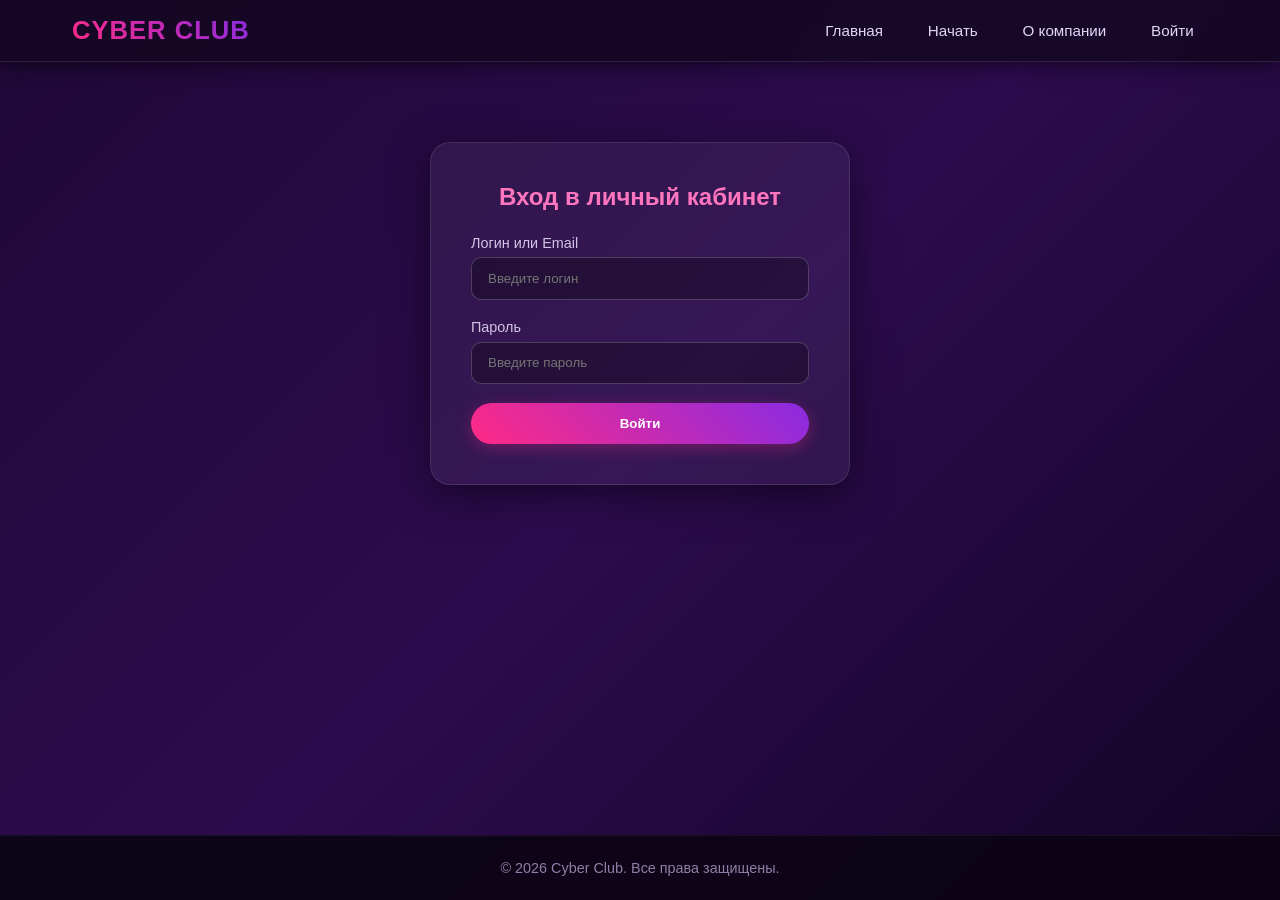
<file: login.html>
<!DOCTYPE html>
<html lang="ru">
<head>
    <meta charset="UTF-8">
    <meta name="viewport" content="width=device-width, initial-scale=1.0">
    <title>Игровой Клуб - Войти</title>
    <link rel="stylesheet" href="style.css">
</head>
<body>
    <header>
        <nav>
            <div class="logo">CYBER CLUB</div>
            <ul class="nav-links">
                <li><a href="index.html">Главная</a></li>
                <li><a href="start.html">Начать</a></li>
                <li><a href="about.html">О компании</a></li>
                <li><a href="login.html">Войти</a></li>
            </ul>
        </nav>
    </header>

    <main>
        <div class="form-container">
            <h2 style="text-align: center; margin-bottom: 1.5rem;">Вход в личный кабинет</h2>
            <form>
                <div class="form-group">
                    <label for="login">Логин или Email</label>
                    <input type="text" id="login" placeholder="Введите логин">
                </div>
                <div class="form-group">
                    <label for="password">Пароль</label>
                    <input type="password" id="password" placeholder="Введите пароль">
                </div>
                <button type="button" class="btn" style="width: 100%;">Войти</button>
            </form>
        </div>
    </main>

    <footer>
        <p>&copy; 2026 Cyber Club. Все права защищены.</p>
    </footer>
</body>
</html>
</file>
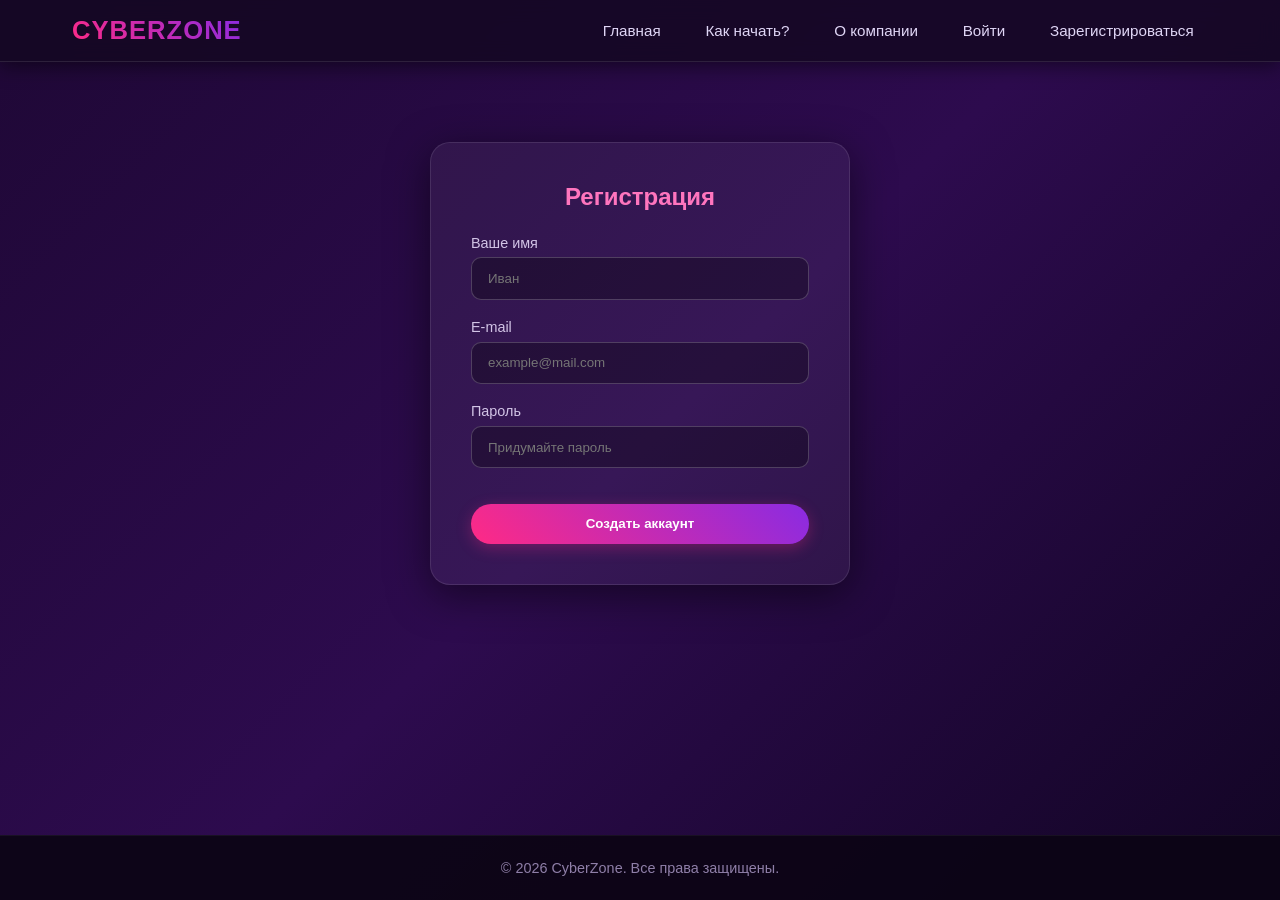
<file: register.html>
<!DOCTYPE html>
<html lang="ru">
<head>
    <meta charset="UTF-8">
    <meta name="viewport" content="width=device-width, initial-scale=1.0">
    <title>Регистрация — CyberZone</title>
    <link rel="stylesheet" href="style.css">
</head>
<body>

    <header>
        <nav>
            <div class="logo">CYBERZONE</div>
            <ul class="nav-links">
                <li><a href="index.html">Главная</a></li>
                <li><a href="start.html">Как начать?</a></li>
                <li><a href="about.html">О компании</a></li>
                <li><a href="login.html">Войти</a></li>
                <li><a href="register.html">Зарегистрироваться</a></li>
            </ul>
        </nav>
    </header>

    <main>
        <div class="form-container">
            <h2>Регистрация</h2>
            <form>
                <div class="form-group">
                    <label for="reg-name">Ваше имя</label>
                    <input type="text" id="reg-name" placeholder="Иван" required>
                </div>
                <div class="form-group">
                    <label for="reg-email">E-mail</label>
                    <input type="email" id="reg-email" placeholder="example@mail.com" required>
                </div>
                <div class="form-group">
                    <label for="reg-password">Пароль</label>
                    <input type="password" id="reg-password" placeholder="Придумайте пароль" required>
                </div>
                <button type="submit" class="btn" style="width: 100%; margin-top: 1rem;">Создать аккаунт</button>
            </form>
        </div>
    </main>

    <footer>
        <p>&copy; 2026 CyberZone. Все права защищены.</p>
    </footer>

</body>
</html>
</file>
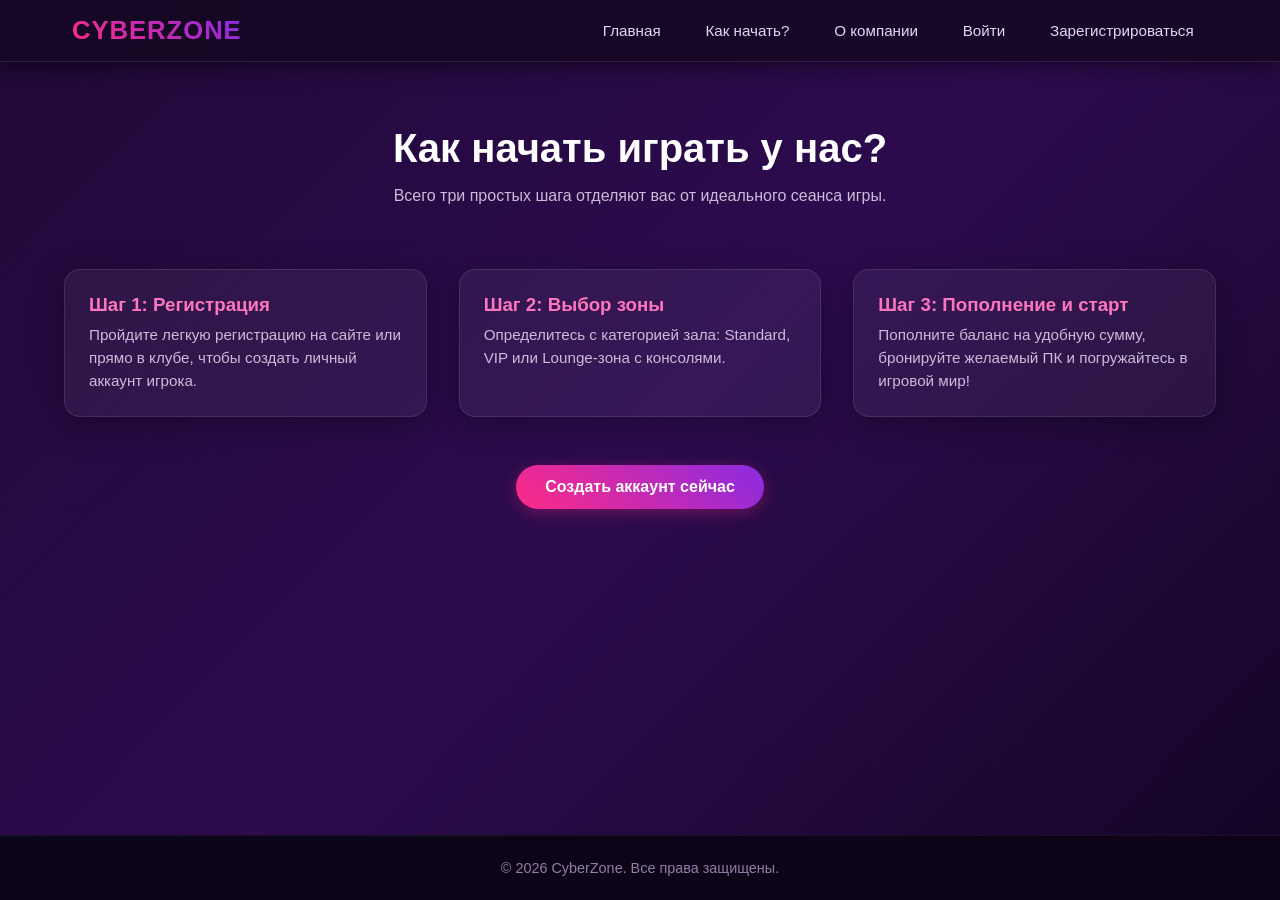
<file: start.html>
<!DOCTYPE html>
<html lang="ru">
<head>
    <meta charset="UTF-8">
    <meta name="viewport" content="width=device-width, initial-scale=1.0">
    <title>Как начать? — CyberZone</title>
    <link rel="stylesheet" href="style.css">
</head>
<body>

    <header>
        <nav>
            <div class="logo">CYBERZONE</div>
            <ul class="nav-links">
                <li><a href="index.html">Главная</a></li>
                <li><a href="start.html">Как начать?</a></li>
                <li><a href="about.html">О компании</a></li>
                <li><a href="login.html">Войти</a></li>
                <li><a href="register.html">Зарегистрироваться</a></li>
            </ul>
        </nav>
    </header>

    <main>
        <section style="text-align: center; padding: 2rem 0;">
            <h1 style="font-size: 2.5rem; margin-bottom: 1rem;">Как начать играть у нас?</h1>
            <p style="color: #cbbada;">Всего три простых шага отделяют вас от идеального сеанса игры.</p>
        </section>

        <section class="card-grid">
            <div class="card">
                <h3>Шаг 1: Регистрация</h3>
                <p>Пройдите легкую регистрацию на сайте или прямо в клубе, чтобы создать личный аккаунт игрока.</p>
            </div>
            <div class="card">
                <h3>Шаг 2: Выбор зоны</h3>
                <p>Определитесь с категорией зала: Standard, VIP или Lounge-зона с консолями.</p>
            </div>
            <div class="card">
                <h3>Шаг 3: Пополнение и старт</h3>
                <p>Пополните баланс на удобную сумму, бронируйте желаемый ПК и погружайтесь в игровой мир!</p>
            </div>
        </section>

        <div style="text-align: center; margin-top: 3rem;">
            <a href="register.html" class="btn">Создать аккаунт сейчас</a>
        </div>
    </main>

    <footer>
        <p>&copy; 2026 CyberZone. Все права защищены.</p>
    </footer>

</body>
</html>
</file>
<file: style.css>
/* ==========================================================================
   1. СБРОС И ОСНОВНЫЕ СТИЛИ
   ========================================================================== */
* {
    margin: 0;
    padding: 0;
    box-sizing: border-box;
    font-family: 'Segoe UI', Roboto, Helvetica, Arial, sans-serif;
}

body {
    /* Фиолетово-розовый градиентный фон */
    background: linear-gradient(135deg, #1f0836, #2d0b4e, #120524);
    color: #ffffff;
    min-height: 100vh;
    display: flex;
    flex-direction: column;
}

/* ==========================================================================
   2. ШАПКА И НАВИГАЦИЯ (HEADER & NAV)
   ========================================================================== */
header {
    background: rgba(20, 8, 35, 0.85);
    backdrop-filter: blur(10px);
    position: sticky;
    top: 0;
    z-index: 100;
    box-shadow: 0 4px 20px rgba(0, 0, 0, 0.5);
    border-bottom: 1px solid rgba(255, 255, 255, 0.1);
}

nav {
    max-width: 1200px;
    margin: 0 auto;
    padding: 1rem 2rem;
    display: flex;
    justify-content: space-between;
    align-items: center;
}

.logo {
    font-size: 1.6rem;
    font-weight: 800;
    letter-spacing: 1px;
    background: linear-gradient(45deg, #ff2a85, #8a2be2);
    -webkit-background-clip: text;
    -webkit-text-fill-color: transparent;
}

.nav-links {
    display: flex;
    list-style: none;
    gap: 1rem;
    flex-wrap: wrap;
}

.nav-links a {
    color: #e0d6f6;
    text-decoration: none;
    font-weight: 500;
    font-size: 0.95rem;
    padding: 0.5rem 0.9rem;
    border-radius: 8px;
    transition: all 0.3s ease;
}

/* Hover-эффект для ссылок в меню */
.nav-links a:hover {
    color: #ffffff;
    background: linear-gradient(45deg, #ff2a85, #8a2be2);
    box-shadow: 0 4px 15px rgba(255, 42, 133, 0.4);
    transform: translateY(-2px);
}

/* ==========================================================================
   3. ОСНОВНОЙ КОНТЕНТ И АНИМАЦИЯ (MAIN)
   ========================================================================== */
main {
    flex: 1;
    max-width: 1200px;
    margin: 2rem auto;
    padding: 0 1.5rem;
    width: 100%;
    /* Анимация мягкого появления при загрузке страницы */
    animation: fadeIn 0.8s cubic-bezier(0.25, 1, 0.5, 1) forwards;
}

@keyframes fadeIn {
    from {
        opacity: 0;
        transform: translateY(20px);
    }
    to {
        opacity: 1;
        transform: translateY(0);
    }
}

/* Сетка карточек */
.card-grid {
    display: grid;
    grid-template-columns: repeat(auto-fit, minmax(280px, 1fr));
    gap: 2rem;
    margin-top: 2rem;
}

.card {
    background: rgba(255, 255, 255, 0.05);
    border: 1px solid rgba(255, 255, 255, 0.1);
    border-radius: 16px;
    padding: 1.5rem;
    box-shadow: 0 8px 32px rgba(0, 0, 0, 0.3);
    transition: transform 0.3s ease, box-shadow 0.3s ease;
}

/* Hover-эффект карточек */
.card:hover {
    transform: translateY(-8px);
    box-shadow: 0 12px 35px rgba(255, 42, 133, 0.3);
    border-color: rgba(255, 42, 133, 0.4);
}

.card img {
    width: 100%;
    height: 200px;
    object-fit: cover;
    border-radius: 12px;
    margin-bottom: 1rem;
}

.card h3 {
    margin-bottom: 0.5rem;
    color: #ff75be;
}

.card p {
    color: #cbbada;
    line-height: 1.5;
    font-size: 0.95rem;
}

/* ==========================================================================
   4. КНОПКИ И ФОРМЫ
   ========================================================================== */
.btn {
    display: inline-block;
    padding: 0.8rem 1.8rem;
    background: linear-gradient(45deg, #ff2a85, #8a2be2);
    color: #ffffff;
    text-decoration: none;
    border: none;
    border-radius: 25px;
    font-weight: 600;
    cursor: pointer;
    box-shadow: 0 4px 15px rgba(255, 42, 133, 0.3);
    transition: all 0.3s ease;
    text-align: center;
}

.btn:hover {
    transform: scale(1.05);
    box-shadow: 0 6px 20px rgba(255, 42, 133, 0.6);
}

/* Контейнер для форм входа/регистрации */
.form-container {
    max-width: 420px;
    margin: 3rem auto;
    background: rgba(255, 255, 255, 0.05);
    border: 1px solid rgba(255, 255, 255, 0.1);
    padding: 2.5rem;
    border-radius: 20px;
    box-shadow: 0 10px 40px rgba(0, 0, 0, 0.5);
}

.form-container h2 {
    text-align: center;
    margin-bottom: 1.5rem;
    color: #ff75be;
}

.form-group {
    margin-bottom: 1.2rem;
}

.form-group label {
    display: block;
    margin-bottom: 0.4rem;
    color: #d2c4e6;
    font-size: 0.9rem;
}

.form-group input {
    width: 100%;
    padding: 0.8rem 1rem;
    border-radius: 10px;
    border: 1px solid rgba(255, 255, 255, 0.2);
    background: rgba(0, 0, 0, 0.3);
    color: #ffffff;
    outline: none;
    transition: border-color 0.3s ease;
}

.form-group input:focus {
    border-color: #ff2a85;
}

/* ==========================================================================
   5. ПОДВАЛ (FOOTER)
   ========================================================================== */
footer {
    background: rgba(12, 5, 22, 0.95);
    text-align: center;
    padding: 1.5rem;
    margin-top: auto;
    border-top: 1px solid rgba(255, 255, 255, 0.05);
    color: #8f7fa8;
    font-size: 0.9rem;
}

/* ==========================================================================
   6. АДАПТИВНОСТЬ (АДАПТАЦИЯ ПОД МОБИЛЬНЫЕ)
   ========================================================================== */
@media (max-width: 768px) {
    nav {
        flex-direction: column;
        gap: 1rem;
    }

    .nav-links {
        justify-content: center;
    }

    .hero h1 {
        font-size: 2rem !important;
    }
}
</file>
